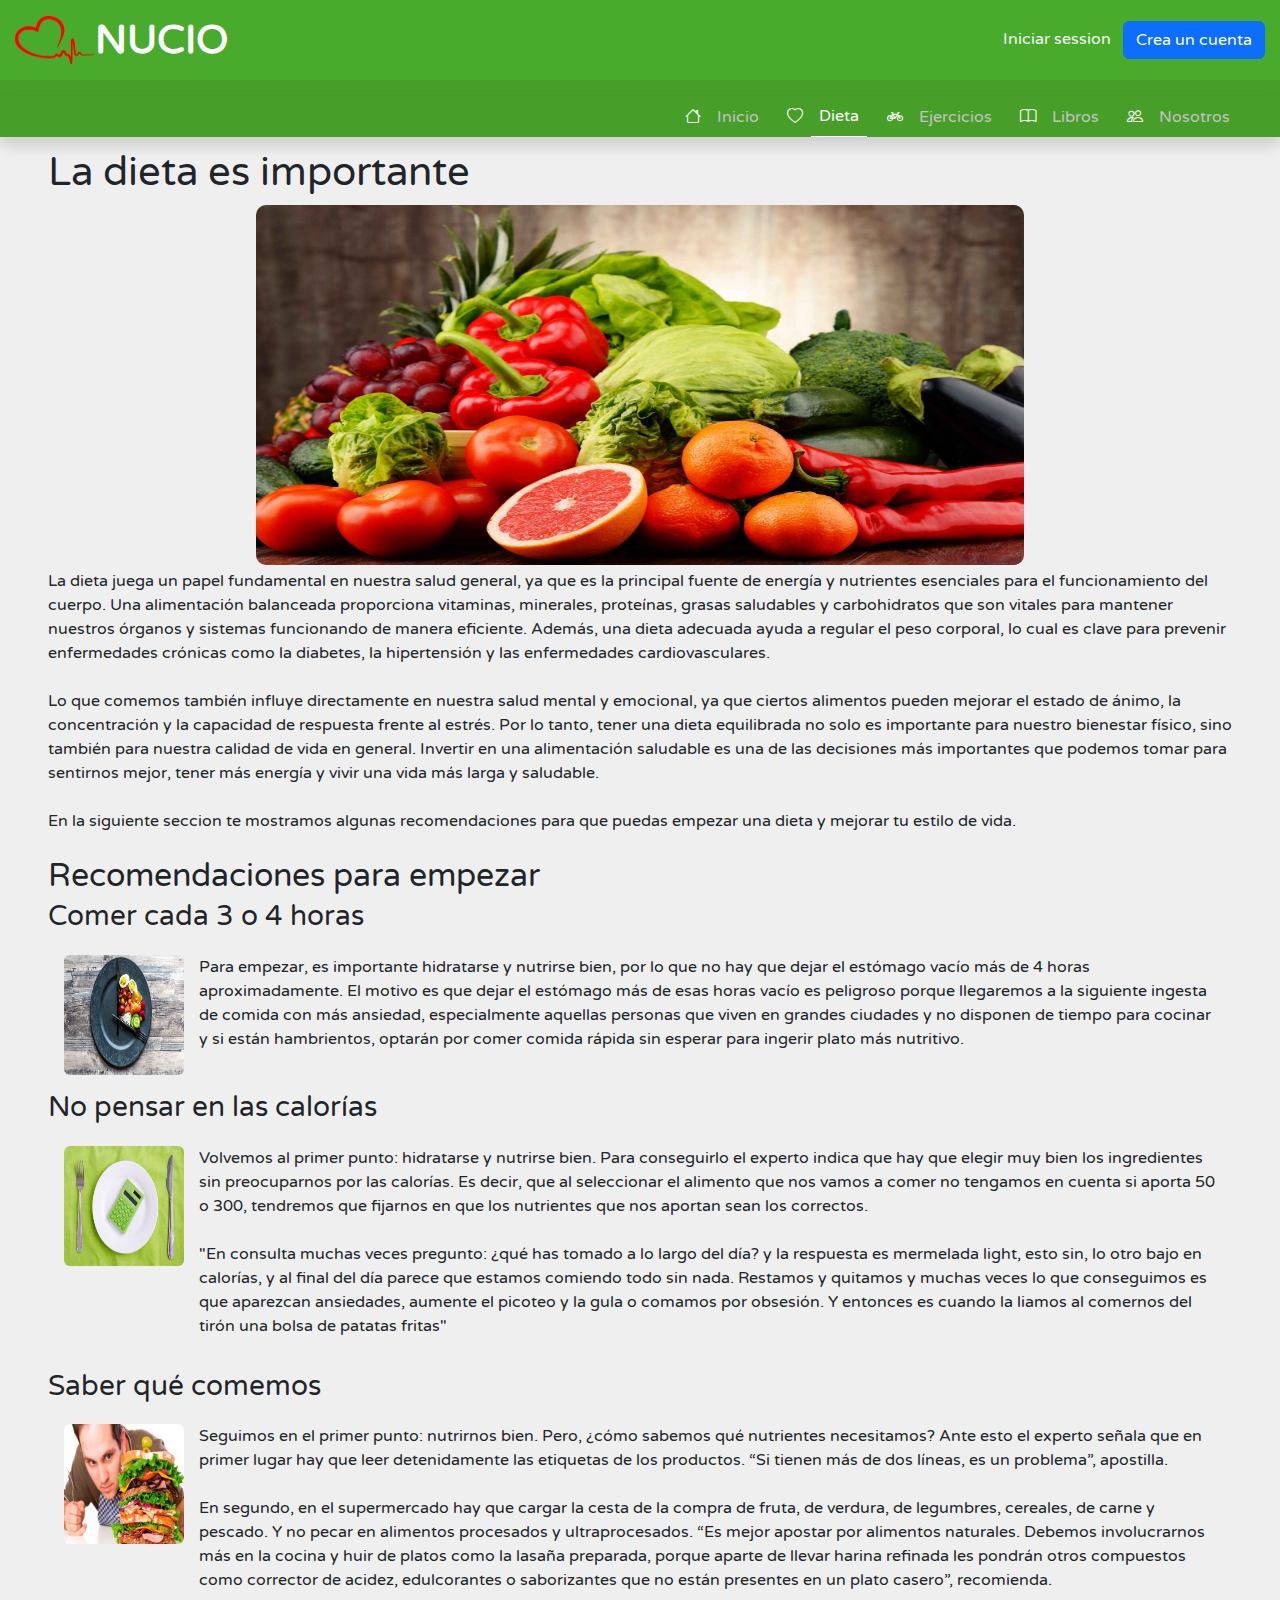
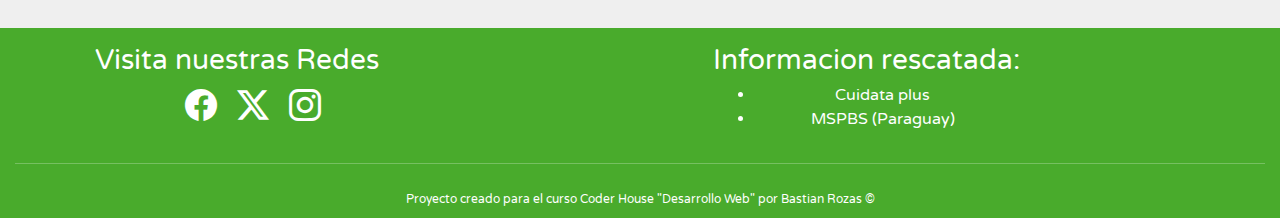
<file: pages/dieta.html>
<!doctype html>
<html lang="en">
<head>
    <meta charset="UTF-8">
    <meta name="viewport"
          content="width=device-width, user-scalable=no, initial-scale=1.0, maximum-scale=1.0, minimum-scale=1.0">
    <meta http-equiv="X-UA-Compatible" content="ie=edge">
    <meta name="Nucio - consejos y recomendaciones de dietas" content="salud, nutricion, consejos, recomendaciones para el bienestar alimenticio" />
    <link rel="icon" type="image/png" href="../assets/img/logoHeart.png">
    <link rel="stylesheet" href="https://cdnjs.cloudflare.com/ajax/libs/animate.css/4.1.1/animate.min.css"/>
    <link href="https://fonts.googleapis.com/css2?family=Oswald:wght@200..700&family=Varela+Round&display=swap" rel="stylesheet">
    <link href="https://cdn.jsdelivr.net/npm/bootstrap@5.3.3/dist/css/bootstrap.min.css" rel="stylesheet" integrity="sha384-QWTKZyjpPEjISv5WaRU9OFeRpok6YctnYmDr5pNlyT2bRjXh0JMhjY6hW+ALEwIH" crossorigin="anonymous">
    <link rel="stylesheet" href="../style.css">
    <title>Nucio - Dieta</title>
</head>
<body>
<!--Header-->
<header class="head">
    <div class="headLogo">
        <div class="logo">
            <!--Crear logo de pagina-->
            <img src="../assets/img/logoHeart.png" alt="Logo_Nucio" style="width: 5em; height: 3em">
            <span class="fs-1 fw-bold">NUCIO</span>
        </div>
        <div class="d-none d-md-block" >
            <a href="./iniciar.html" class="text-decoration-none text-light me-2">Iniciar session</a>
            <a href="./registro.html" class="btn btn-primary">Crea un cuenta</a>
        </div>
    </div>

    <nav class="navbar navbar-expand-md" style="background-color: #479f29">
        <div class="container-fluid">
            <button class="navbar-toggler" type="button" data-bs-toggle="collapse" data-bs-target="#navbarNav"
                    aria-controls="navbarNav" aria-expanded="false" aria-label="Toggle navigation">
                <span class="navbar-toggler-icon"></span>
            </button>
            <div class="collapse navbar-collapse d-md-flex justify-content-md-end position-absolute top-100 start-0 end-0 shadow" id="navbarNav" style="background-color: #479f29">
                <ul class="navbar-nav" type="none">
                    <li class="nav-item d-flex justify-content-start align-items-center">
                        <i class="bi bi-house me-2"></i>
                        <a class="nav-link " aria-current="page" href="../index.html">Inicio</a>
                    </li>
                    <li class="nav-item d-flex justify-content-start align-items-center">
                        <i class="bi bi-heart me-2"></i>
                        <a class="nav-link active" href="./dieta.html">Dieta</a>
                    </li>
                    <li class="nav-item d-flex justify-content-start align-items-center">
                        <i class="bi bi-bicycle me-2"></i>
                        <a class="nav-link" href="./ejercicios.html">Ejercicios</a>
                    </li>
                    <li class="nav-item d-flex justify-content-start align-items-center">
                        <i class="bi bi-book me-2"></i>
                        <a class="nav-link" href="./libros.html">Libros</a>
                    </li>
                    <li class="nav-item d-flex justify-content-start align-items-center">
                        <i class="bi bi-people me-2"></i>
                        <a class="nav-link" href="./nosotros.html">Nosotros</a>
                    </li>
                </ul>
                <hr class="mx-3">
                <div class="d-md-none mt-3 text-start">
                    <ul class="navbar-nav" type="none">
                        <li class="nav-item d-flex justify-content-start align-items-center">
                            <i class="bi bi-door-open me-2"></i>
                            <a href="./iniciar.html" class="text-decoration-none text-white d-block mb-2">Iniciar sesión</a>
                        </li>
                        <li class="nav-item d-flex justify-content-start align-items-center">
                            <i class="bi bi-person-add me-2"></i>
                            <a href="./registro.html" class="text-decoration-none text-white d-block mb-2">Crear una cuenta</a>
                        </li>
                    </ul>
                </div>
            </div>
        </div>
    </nav>
</header>


<!--contenido principal-->
<main class="mt-md-5 animate__animated animate__fadeIn">

    <section class="d-grid justify-content-center align-items-center">
        <h1 class="text-md-start text-center py-1 px-4 px-md-5">La dieta es importante</h1>
            <div style="padding: 0px 0px;display: flex; justify-content: center">
                <img
                        src="../assets/img/dieta2.jpg"
                        alt="dieta_dieta_banner"
                        style="width: 60%; height: 40vh; border-radius: 10px"
                >
            </div>

            <p class="py-1 px-4 px-md-5">
                La dieta juega un papel fundamental en nuestra salud general, ya que es la principal fuente de energía y
                nutrientes esenciales para el funcionamiento del cuerpo. Una alimentación balanceada proporciona
                vitaminas, minerales, proteínas, grasas saludables y carbohidratos que son vitales para mantener
                nuestros órganos y sistemas funcionando de manera eficiente. Además, una dieta adecuada ayuda a regular
                el peso corporal, lo cual es clave para prevenir enfermedades crónicas como la diabetes, la hipertensión
                y las enfermedades cardiovasculares.<br><br>

                Lo que comemos también influye directamente en nuestra salud mental y emocional, ya que ciertos
                alimentos pueden mejorar el estado de ánimo, la concentración y la capacidad de respuesta frente al
                estrés. Por lo tanto, tener una dieta equilibrada no solo es importante para nuestro bienestar físico,
                sino también para nuestra calidad de vida en general. Invertir en una alimentación saludable es una de
                las decisiones más importantes que podemos tomar para sentirnos mejor, tener más energía y vivir una
                vida más larga y saludable.<br><br>

                En la siguiente seccion te mostramos algunas recomendaciones para que puedas empezar una dieta y mejorar
                tu estilo de vida.
            </p>
    </section>

    <section class="py-1 px-4 px-md-5">
        <h2 class="text-md-start text-center">Recomendaciones para empezar</h2>


        <article class="d-grid justify-content-center align-items-center">
            <h3 class="text-md-start text-center">Comer cada 3 o 4 horas</h3>
            <div class="d-flex p-3 flex-wrap flex-md-nowrap justify-content-center">
                <img
                        src="../assets/img/dieta_recomendacion1.jpg"
                        alt="dieta_recomendacion_1"
                        style="width: 120px; height: 120px; border-radius: 5%"
                >
                <p style="padding-left: 15px">
                    Para empezar, es importante hidratarse y nutrirse bien, por lo que no hay que dejar el estómago
                    vacío más de 4 horas aproximadamente. El motivo es que dejar el estómago más de esas horas vacío es
                    peligroso porque llegaremos a la siguiente ingesta de comida con más ansiedad, especialmente
                    aquellas personas que viven en grandes ciudades y no disponen de tiempo para cocinar y si están
                    hambrientos, optarán por comer comida rápida sin esperar para ingerir plato más nutritivo.
                </p>
            </div>
        </article>

        <article class="d-grid justify-content-center align-items-center">
            <h3 class="text-md-start text-center text-md-start">No pensar en las calorías</h3>
            <div class="d-flex p-3 flex-wrap flex-md-nowrap justify-content-center">
                <img
                        src="../assets/img/dieta_recomendacion2.jpg"
                        alt="dieta_recomendacion_2"
                        style="width: 120px; height: 120px; border-radius: 5%"
                >
                <p style="padding-left: 15px">
                    Volvemos al primer punto: hidratarse y nutrirse bien. Para conseguirlo el experto indica que hay que
                    elegir muy bien los ingredientes sin preocuparnos por las calorías. Es decir, que al seleccionar el
                    alimento que nos vamos a comer no tengamos en cuenta si aporta 50 o 300, tendremos que fijarnos en
                    que los nutrientes que nos aportan sean los correctos.<br><br>

                    "En consulta muchas veces pregunto: ¿qué has tomado a lo largo del día? y la respuesta es mermelada
                    light, esto sin, lo otro bajo en calorías, y al final del día parece que estamos comiendo todo sin
                    nada. Restamos y quitamos y muchas veces lo que conseguimos es que aparezcan ansiedades, aumente el
                    picoteo y la gula o comamos por obsesión. Y entonces es cuando la liamos al comernos del tirón una
                    bolsa de patatas fritas"
                </p>
            </div>
        </article>

        <article class="d-grid justify-content-center align-items-center">
            <h3 class="text-md-start text-center text-md-start">Saber qué comemos</h3>
            <div class="d-flex p-3 flex-wrap flex-md-nowrap justify-content-center">
                <img
                        src="../assets/img/dieta_recomendacion3.jpg"
                        alt="dieta_recomendacion_3"
                        style="width: 120px; height: 120px; border-radius: 5%"
                >
                <p style="padding-left: 15px">
                    Seguimos en el primer punto: nutrirnos bien. Pero, ¿cómo sabemos qué nutrientes necesitamos? Ante
                    esto el experto señala que en primer lugar hay que leer detenidamente las etiquetas de los
                    productos. “Si tienen más de dos líneas, es un problema”, apostilla.<br><br>

                    En segundo, en el supermercado hay que cargar la cesta de la compra de fruta, de verdura, de
                    legumbres, cereales, de carne y pescado. Y no pecar en alimentos procesados y ultraprocesados.
                    “Es mejor apostar por alimentos naturales. Debemos involucrarnos más en la cocina y huir de platos
                    como la lasaña preparada, porque aparte de llevar harina refinada les pondrán otros compuestos como
                    corrector de acidez, edulcorantes o saborizantes que no están presentes en un plato casero”,
                    recomienda.
                </p>
            </div>
        </article>


    </section>


</main>


<!--footer-->
<footer class="foot">
    <div class="d-flex flex-md-nowrap flex-md-row flex-column justify-content-center align-items-center mt-3">
        <div class="redes">
            <h3>Visita nuestras Redes</h3>
            <ul class="d-flex justify-content-center" type="none">
                <li>
                    <a href="https://www.facebook.com/?locale=es_LA" target="_blank">
                        <i class="bi bi-facebook fs-2"></i>
                    </a>
                </li>
                <li>
                    <a href=https://x.com/?lang=es" target="_blank">
                        <i class="bi bi-twitter-x fs-2"></i>
                    </a>
                </li>
                <li>
                    <a href="https://www.instagram.com/?hl=es" target="_blank">
                        <i class="bi bi-instagram fs-2"></i>
                    </a>
                </li>
            </ul>
        </div>

        <div class="information">
            <h3>Informacion rescatada:</h3>
            <ul>
                <li><a href="https://cuidateplus.marca.com/alimentacion/dietas/2018/01/02/dieta-saludable-empezar-2018-152233.html" target="_blank">Cuidata plus</a></li>
                <li><a href="https://www.mspbs.gov.py/portal-19759/iquestque-hacer-antes-de-realizar-actividad-fisica.html" target="_blank">MSPBS (Paraguay)</a></li>
            </ul>
        </div>
    </div>

    <hr>

    <span style="display: flex; justify-content: center; padding: 10px; font-size: 12px">
            Proyecto creado para el curso Coder House "Desarrollo Web" por Bastian Rozas ©
        </span>

</footer>

</body>
<script src="https://cdn.jsdelivr.net/npm/bootstrap@5.3.3/dist/js/bootstrap.bundle.min.js" integrity="sha384-YvpcrYf0tY3lHB60NNkmXc5s9fDVZLESaAA55NDzOxhy9GkcIdslK1eN7N6jIeHz" crossorigin="anonymous"></script>
</html>
</file>
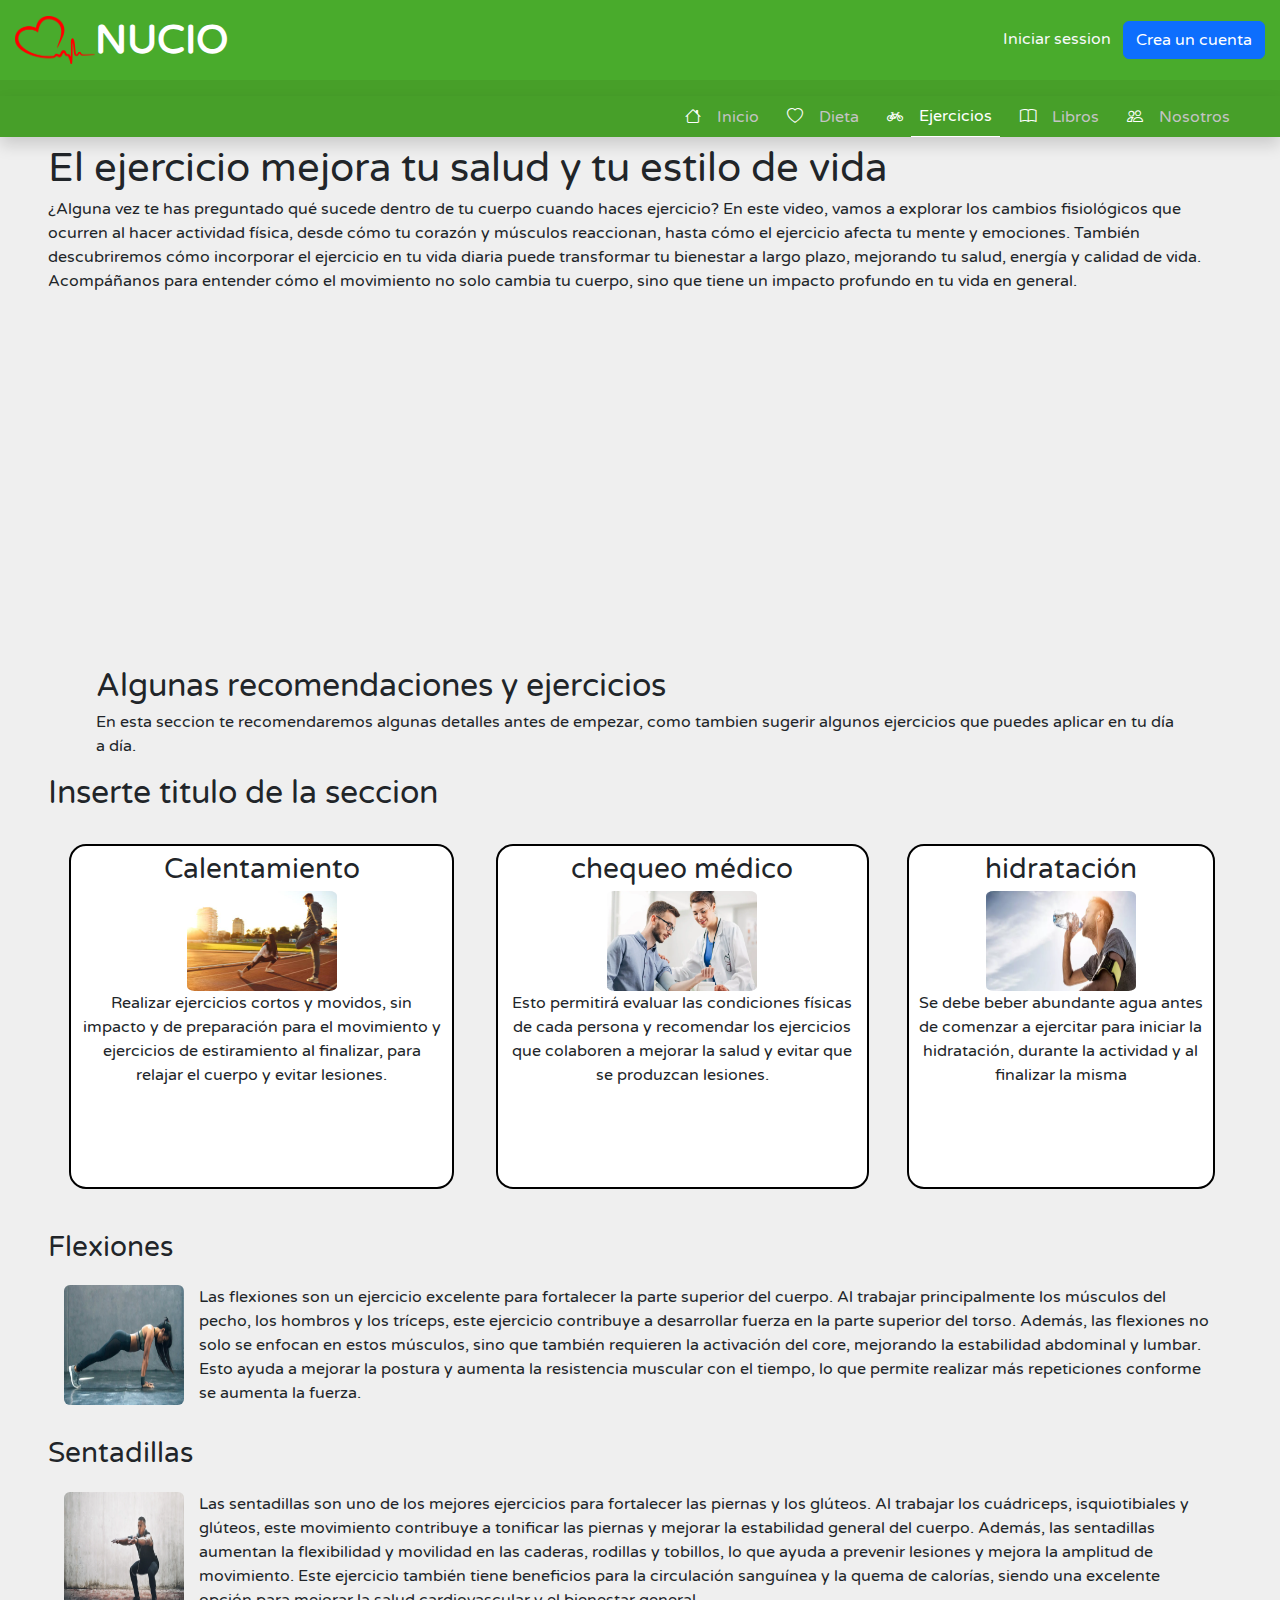
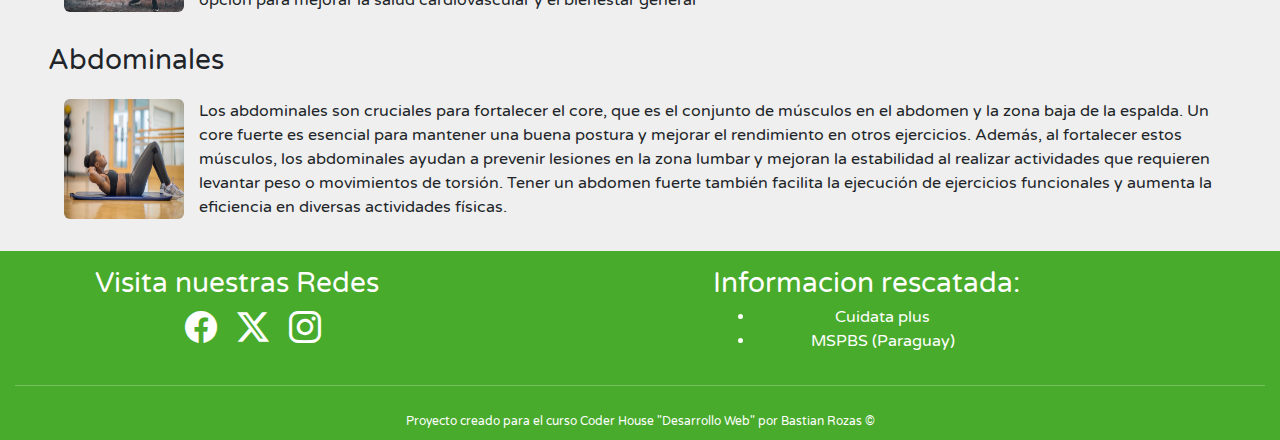
<file: pages/ejercicios.html>
<!doctype html>
<html lang="en">
<head>
    <meta charset="UTF-8">
    <meta name="viewport"
          content="width=device-width, user-scalable=no, initial-scale=1.0, maximum-scale=1.0, minimum-scale=1.0">
    <meta http-equiv="X-UA-Compatible" content="ie=edge">
    <meta name="Nucio - consejos y recomendaciones de ejercicios" content="salud, ejercicios, consejos, recomendaciones para el bienestar fisico" />
    <link rel="icon" type="image/png" href="../assets/img/logoHeart.png">
    <link rel="stylesheet" href="https://cdnjs.cloudflare.com/ajax/libs/animate.css/4.1.1/animate.min.css"/>
    <link href="https://fonts.googleapis.com/css2?family=Oswald:wght@200..700&family=Varela+Round&display=swap" rel="stylesheet">
    <link href="https://cdn.jsdelivr.net/npm/bootstrap@5.3.3/dist/css/bootstrap.min.css" rel="stylesheet" integrity="sha384-QWTKZyjpPEjISv5WaRU9OFeRpok6YctnYmDr5pNlyT2bRjXh0JMhjY6hW+ALEwIH" crossorigin="anonymous">
    <link rel="stylesheet" href="../style.css">
    <title>Nucio - Ejercicios</title>
</head>
<body>
<!--Header-->
<header class="head">
    <div class="headLogo">
        <div class="logo">
            <!--Crear logo de pagina-->
            <img src="../assets/img/logoHeart.png" alt="Logo_Nucio" style="width: 5em; height: 3em">
            <span class="fs-1 fw-bold">NUCIO</span>
        </div>
        <div class="d-none d-md-block" >
            <a href="./iniciar.html" class="text-decoration-none text-light me-2">Iniciar session</a>
            <a href="./registro.html" class="btn btn-primary">Crea un cuenta</a>
        </div>
    </div>

    <nav class="navbar navbar-expand-md" style="background-color: #479f29">
        <div class="container-fluid">
            <button class="navbar-toggler" type="button" data-bs-toggle="collapse" data-bs-target="#navbarNav"
                    aria-controls="navbarNav" aria-expanded="false" aria-label="Toggle navigation">
                <span class="navbar-toggler-icon"></span>
            </button>
            <div class="collapse navbar-collapse d-md-flex justify-content-md-end position-absolute top-100 start-0 end-0 shadow" id="navbarNav" style="background-color: #479f29">
                <ul class="navbar-nav" type="none">
                    <li class="nav-item d-flex justify-content-start align-items-center">
                        <i class="bi bi-house me-2"></i>
                        <a class="nav-link " aria-current="page" href="../index.html">Inicio</a>
                    </li>
                    <li class="nav-item d-flex justify-content-start align-items-center">
                        <i class="bi bi-heart me-2"></i>
                        <a class="nav-link" href="./dieta.html">Dieta</a>
                    </li>
                    <li class="nav-item d-flex justify-content-start align-items-center">
                        <i class="bi bi-bicycle me-2"></i>
                        <a class="nav-link active" href="./ejercicios.html">Ejercicios</a>
                    </li>
                    <li class="nav-item d-flex justify-content-start align-items-center">
                        <i class="bi bi-book me-2"></i>
                        <a class="nav-link" href="./libros.html">Libros</a>
                    </li>
                    <li class="nav-item d-flex justify-content-start align-items-center">
                        <i class="bi bi-people me-2"></i>
                        <a class="nav-link" href="./nosotros.html">Nosotros</a>
                    </li>
                </ul>
                <hr class="mx-3">
                <div class="d-md-none mt-3 text-start">
                    <ul class="navbar-nav" type="none">
                        <li class="nav-item d-flex justify-content-start align-items-center">
                            <i class="bi bi-door-open me-2"></i>
                            <a href="./iniciar.html" class="text-decoration-none text-white d-block mb-2">Iniciar sesión</a>
                        </li>
                        <li class="nav-item d-flex justify-content-start align-items-center">
                            <i class="bi bi-person-add me-2"></i>
                            <a href="./registro.html" class="text-decoration-none text-white d-block mb-2">Crear una cuenta</a>
                        </li>
                    </ul>
                </div>
            </div>
        </div>
    </nav>
</header>


<!--contenido principal-->
<main class="mt-md-5 px-3 px-md-5 animate__animated animate__fadeIn">

    <section class="d-grid justify-content-center align-items-center px-3 px-md-5">
        <h1 class="text-md-start text-center px-3 px-md-5">El ejercicio mejora tu salud y tu estilo de vida</h1>
        <p class="px-3 px-md-5">
            ¿Alguna vez te has preguntado qué sucede dentro de tu cuerpo cuando haces ejercicio? En este video, vamos a
            explorar los cambios fisiológicos que ocurren al hacer actividad física, desde cómo tu corazón y músculos
            reaccionan, hasta cómo el ejercicio afecta tu mente y emociones. También descubriremos cómo incorporar el
            ejercicio en tu vida diaria puede transformar tu bienestar a largo plazo, mejorando tu salud, energía y
            calidad de vida. Acompáñanos para entender cómo el movimiento no solo cambia tu cuerpo, sino que tiene un
            impacto profundo en tu vida en general.
        </p>

        <div style="width: 100vw; display: flex; justify-content: center">
            <div class="p-1 col-md-6 d-flex justify-content-center ">
                <iframe width="100%" height="350" src="https://www.youtube.com/embed/edCdGNlDqAA?si=RoTy7yDdPHlnuroP"
                        title="YouTube video player" frameborder="0" allow="accelerometer; autoplay; clipboard-write;
                        encrypted-media; gyroscope; picture-in-picture; web-share"
                        referrerpolicy="strict-origin-when-cross-origin" allowfullscreen></iframe>
            </div>
        </div>

    </section>

    <section>
        <article class="d-grid justify-content-center align-items-center px-md-5">
            <h2 class="text-md-start text-center">Algunas recomendaciones y ejercicios</h2>

            <p>
                En esta seccion te recomendaremos algunas detalles antes de empezar, como
                tambien sugerir algunos ejercicios que puedes aplicar en tu día a día.
            </p>
        </article>

        <article>
            <h2 class="text-md-start text-center">Inserte titulo de la seccion</h2>

            <div class="d-grid justify-content-center d-md-flex justify-content-md-around ">
                <div class="my-3 d-flex justify-content-center">
                    <div class="card">
                        <div class="cardTitle">
                            <h3 class="text-center">Calentamiento</h3>
                        </div>
                        <div class="cardBody">
                            <div>
                                <img
                                        src="../assets/img/calentamiento1.jpg"
                                        alt="ejercicio_recomendacion_1"
                                        style="width: 150px; height: 100px; border-radius: 5%"
                                >
                            </div>
                            <p>Realizar ejercicios cortos y movidos, sin impacto y de preparación para el movimiento y
                                ejercicios de estiramiento al finalizar, para relajar el cuerpo y evitar lesiones.</p>
                        </div>
                    </div>
                </div>


                <div class="my-3 d-flex justify-content-center">
                    <div class="card">
                        <div class="cardTitle">
                            <h3 class="text-center">chequeo médico</h3>
                        </div>
                        <div class="cardBody">
                            <div>
                                <img
                                        src="../assets/img/recomendacion2.webp"
                                        alt="ejercicio_recomendacion_2"
                                        style="width: 150px; height: 100px; border-radius: 5%"
                                >
                            </div>
                            <p> Esto permitirá evaluar las condiciones físicas de cada persona y recomendar los
                                ejercicios que colaboren a mejorar la salud y evitar que se produzcan lesiones.</p>
                        </div>
                    </div>
                </div>

                <div class="my-3 d-flex justify-content-center">
                    <div class="card">
                        <div class="cardTitle">
                            <h3 class="text-center">hidratación</h3>
                        </div>
                        <div class="cardBody">
                            <div>
                                <img
                                        src="../assets/img/recomendacion3.webp"
                                        alt="ejercicio_recomendacion_3"
                                        style="width: 150px; height: 100px; border-radius: 5%"
                                >
                            </div>
                            <p>Se debe beber abundante agua antes de comenzar a ejercitar para iniciar la hidratación,
                                durante la actividad y al finalizar la misma </p>
                        </div>
                    </div>
                </div>
            </div>

        </article>




        <article class="d-grid justify-content-center align-items-center mt-3">
            <h3 class="text-md-start text-center text-md-start">Flexiones</h3>
            <div class="d-flex p-3 flex-wrap flex-md-nowrap justify-content-center">
                <img
                        src="../assets/img/flexiones.png"
                        alt="ejercicio_ejercicio_1"
                        style="width: 120px; height: 120px; border-radius: 5%"
                >
                <p style="padding-left: 15px">
                    Las flexiones son un ejercicio excelente para fortalecer la parte superior del cuerpo. Al trabajar
                    principalmente los músculos del pecho, los hombros y los tríceps, este ejercicio contribuye a
                    desarrollar fuerza en la parte superior del torso. Además, las flexiones no solo se enfocan en
                    estos músculos, sino que también requieren la activación del core, mejorando la estabilidad
                    abdominal y lumbar. Esto ayuda a mejorar la postura y aumenta la resistencia muscular con el tiempo,
                    lo que permite realizar más repeticiones conforme se aumenta la fuerza.
                </p>
            </div>
        </article>

        <article class="d-grid justify-content-center align-items-center">
            <h3 class="text-md-start text-center text-md-start">Sentadillas</h3>
            <div class="d-flex p-3 flex-wrap flex-md-nowrap justify-content-center">
                <img
                        src="../assets/img/sentadillas.webp"
                        alt="ejercicio_ejercicio_2"
                        style="width: 120px; height: 120px; border-radius: 5%"
                >
                <p style="padding-left: 15px">
                    Las sentadillas son uno de los mejores ejercicios para fortalecer las piernas y los glúteos. Al
                    trabajar los cuádriceps, isquiotibiales y glúteos, este movimiento contribuye a tonificar las
                    piernas y mejorar la estabilidad general del cuerpo. Además, las sentadillas aumentan la
                    flexibilidad y movilidad en las caderas, rodillas y tobillos, lo que ayuda a prevenir lesiones y
                    mejora la amplitud de movimiento. Este ejercicio también tiene beneficios para la circulación
                    sanguínea y la quema de calorías, siendo una excelente opción para mejorar la salud cardiovascular
                    y el bienestar general
                </p>
            </div>
        </article>

        <article class="d-grid justify-content-center align-items-center">
            <h3 class="text-md-start text-center text-md-start">Abdominales</h3>
            <div class="d-flex p-3 flex-wrap flex-md-nowrap justify-content-center">
                <img
                        src="../assets/img/abdominales.jpg"
                        alt="ejercicio_ejercicio_3"
                        style="width: 120px; height: 120px; border-radius: 5%"
                >
                <p style="padding-left: 15px">
                    Los abdominales son cruciales para fortalecer el core, que es el conjunto de músculos en el abdomen
                    y la zona baja de la espalda. Un core fuerte es esencial para mantener una buena postura y mejorar
                    el rendimiento en otros ejercicios. Además, al fortalecer estos músculos, los abdominales ayudan a
                    prevenir lesiones en la zona lumbar y mejoran la estabilidad al realizar actividades que requieren
                    levantar peso o movimientos de torsión. Tener un abdomen fuerte también facilita la ejecución de
                    ejercicios funcionales y aumenta la eficiencia en diversas actividades físicas.
                </p>
            </div>
        </article>
    </section>
</main>


<!--footer-->
<footer class="foot">
    <div class="d-flex flex-md-nowrap flex-md-row flex-column justify-content-center align-items-center mt-3">
        <div class="redes">
            <h3>Visita nuestras Redes</h3>
            <ul class="d-flex justify-content-center" type="none">
                <li>
                    <a href="https://www.facebook.com/?locale=es_LA" target="_blank">
                        <i class="bi bi-facebook fs-2"></i>
                    </a>
                </li>
                <li>
                    <a href=https://x.com/?lang=es" target="_blank">
                        <i class="bi bi-twitter-x fs-2"></i>
                    </a>
                </li>
                <li>
                    <a href="https://www.instagram.com/?hl=es" target="_blank">
                        <i class="bi bi-instagram fs-2"></i>
                    </a>
                </li>
            </ul>
        </div>

        <div class="information">
            <h3>Informacion rescatada:</h3>
            <ul>
                <li><a href="https://cuidateplus.marca.com/alimentacion/dietas/2018/01/02/dieta-saludable-empezar-2018-152233.html" target="_blank">Cuidata plus</a></li>
                <li><a href="https://www.mspbs.gov.py/portal-19759/iquestque-hacer-antes-de-realizar-actividad-fisica.html" target="_blank">MSPBS (Paraguay)</a></li>
            </ul>
        </div>
    </div>

    <hr>

    <span style="display: flex; justify-content: center; padding: 10px; font-size: 12px">
            Proyecto creado para el curso Coder House "Desarrollo Web" por Bastian Rozas ©
        </span>

</footer>

</body>
<script src="https://cdn.jsdelivr.net/npm/bootstrap@5.3.3/dist/js/bootstrap.bundle.min.js" integrity="sha384-YvpcrYf0tY3lHB60NNkmXc5s9fDVZLESaAA55NDzOxhy9GkcIdslK1eN7N6jIeHz" crossorigin="anonymous"></script>
</html>
</file>
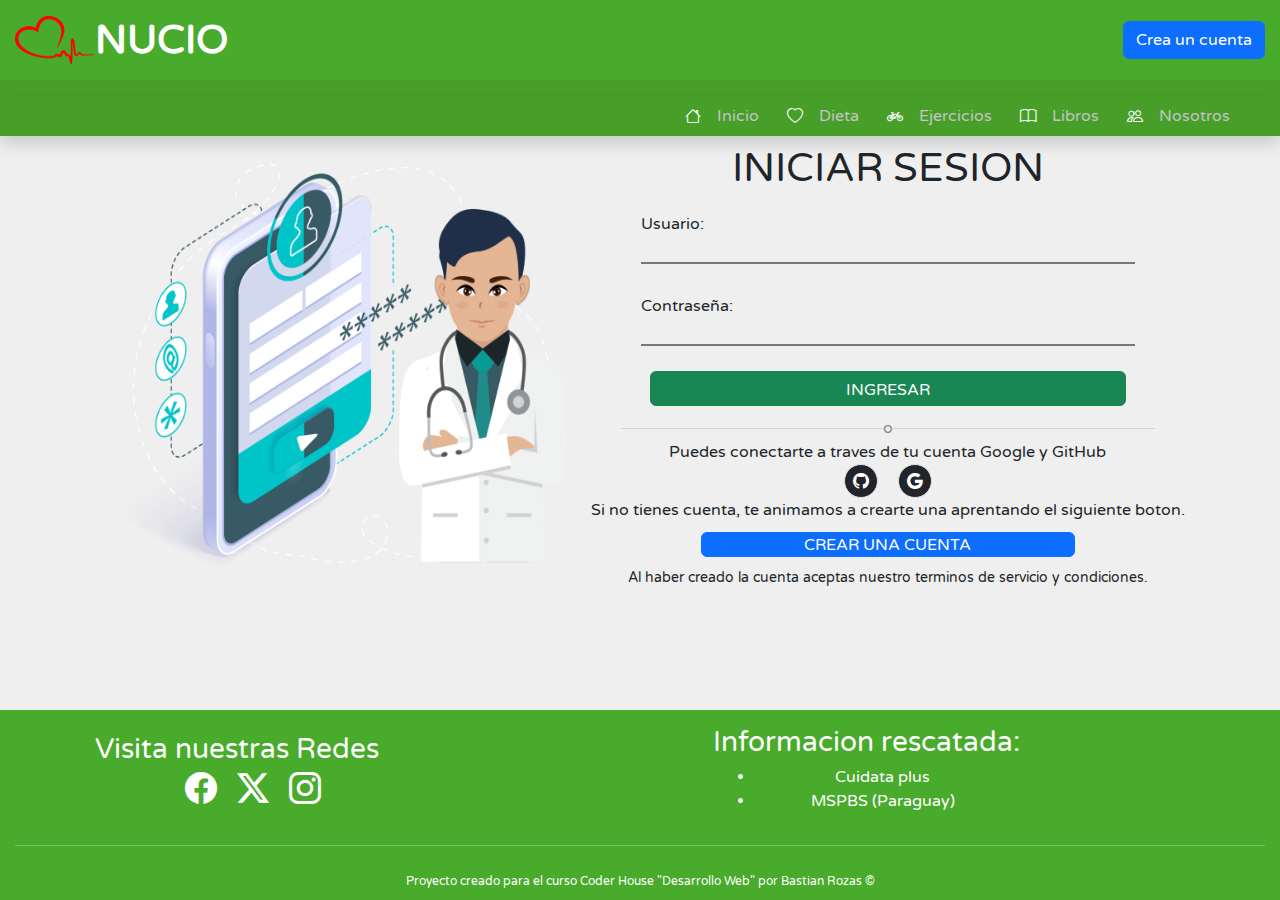
<file: pages/iniciar.html>
<html lang="en">
<head>
    <meta charset="UTF-8">
    <meta name="viewport"
          content="width=device-width, user-scalable=no, initial-scale=1.0, maximum-scale=1.0, minimum-scale=1.0">
    <meta http-equiv="X-UA-Compatible" content="ie=edge">
    <meta name="Nucio - inicio de sesion" content="Inicia sesion en Nucio y mejora tu bienestar personal" />
    <link rel="icon" type="image/png" href="../assets/img/logoHeart.png">
    <link rel="stylesheet" href="https://cdnjs.cloudflare.com/ajax/libs/animate.css/4.1.1/animate.min.css"/>
    <link href="https://fonts.googleapis.com/css2?family=Oswald:wght@200..700&family=Varela+Round&display=swap" rel="stylesheet">
    <link href="https://cdn.jsdelivr.net/npm/bootstrap@5.3.3/dist/css/bootstrap.min.css" rel="stylesheet" integrity="sha384-QWTKZyjpPEjISv5WaRU9OFeRpok6YctnYmDr5pNlyT2bRjXh0JMhjY6hW+ALEwIH" crossorigin="anonymous">
    <link rel="stylesheet" href="../style.css">
    <title>Nucio - Iniciar session</title>
</head>
<body>
<!--Header-->
<header class="head">
    <div class="headLogo">
        <div class="logo">
            <!--Crear logo de pagina-->
            <img src="../assets/img/logoHeart.png" alt="Logo_Nucio" style="width: 5em; height: 3em">
            <span class="fs-1 fw-bold">NUCIO</span>
        </div>
        <div class="d-none d-md-block" >
            <a href="./registro.html" class="btn btn-primary">Crea un cuenta</a>
        </div>
    </div>

    <nav class="navbar navbar-expand-md" style="background-color: #479f29">
        <div class="container-fluid">
            <button class="navbar-toggler" type="button" data-bs-toggle="collapse" data-bs-target="#navbarNav"
                    aria-controls="navbarNav" aria-expanded="false" aria-label="Toggle navigation">
                <span class="navbar-toggler-icon"></span>
            </button>
            <div class="collapse navbar-collapse d-md-flex justify-content-md-end position-absolute top-100 start-0 end-0 shadow" id="navbarNav" style="background-color: #479f29">
                <ul class="navbar-nav" type="none">
                    <li class="nav-item d-flex justify-content-start align-items-center">
                        <i class="bi bi-house me-2"></i>
                        <a class="nav-link" aria-current="page" href="../index.html">Inicio</a>
                    </li>
                    <li class="nav-item d-flex justify-content-start align-items-center">
                        <i class="bi bi-heart me-2"></i>
                        <a class="nav-link" href="./dieta.html">Dieta</a>
                    </li>
                    <li class="nav-item d-flex justify-content-start align-items-center">
                        <i class="bi bi-bicycle me-2"></i>
                        <a class="nav-link" href="./ejercicios.html">Ejercicios</a>
                    </li>
                    <li class="nav-item d-flex justify-content-start align-items-center">
                        <i class="bi bi-book me-2"></i>
                        <a class="nav-link" href="./libros.html">Libros</a>
                    </li>
                    <li class="nav-item d-flex justify-content-start align-items-center">
                        <i class="bi bi-people me-2"></i>
                        <a class="nav-link" href="./nosotros.html">Nosotros</a>
                    </li>
                </ul>
                <hr class="mx-3">
                <div class="d-md-none mt-3 text-start">
                    <ul class="navbar-nav" type="none">
                        <li class="nav-item d-flex justify-content-start align-items-center">
                            <i class="bi bi-door-open me-2"></i>
                            <a href="./iniciar.html" class="text-decoration-none text-white d-block mb-2">Iniciar sesión</a>
                        </li>
                        <li class="nav-item d-flex justify-content-start align-items-center">
                            <i class="bi bi-person-add me-2"></i>
                            <a href="./registro.html" class="text-decoration-none text-white d-block mb-2">Crear una cuenta</a>
                        </li>
                    </ul>
                </div>
            </div>
        </div>
    </nav>
</header>

<!--contenido principal-->
<main style="flex: 1" class="my-2 my-md-5 mx-md-5 animate__animated animate__fadeIn">
    <section class=" d-grid d-md-flex justify-content-center align-items-center  flex-md-nowrap">
        <article class="w-auto d-flex justify-content-center">
            <img
                    src="../assets/img/loginNucio.png"
                    alt="Inicio_sesion"
                    style="width: 90%; height: 45vh"
            >
        </article>

        <article class="min-w-100 d-grid justify-content-center w-md-25 mt-3 mt-md-0">
            <h1 style="text-align: center">INICIAR SESION</h1>

            <form action="/submit" method="post">
                <div class="order">
                    <label for="nombre">Usuario:</label>
                    <input type="text" name="nombre" id="nombre">
                </div>

                <div class="order">
                    <label for="password">Contraseña:</label>
                    <input type="password" name="password" id="password">
                </div>

                <div style="display: flex; justify-content: center; align-items: center">
                    <input  type="submit" value="INGRESAR" class="btn btn-success btn-ingreso">
                </div>

            </form>
            <div class="separador">
                <hr style="width: 80%; margin: 0 auto;">
                o
                <hr style="width: 80%; margin: 0 auto;">
            </div>

            <article class="optionLogin">
                <span>Puedes conectarte a traves de tu cuenta Google y GitHub</span>

                <div class="d-flex justify-content-center align-item-center">
                    <ul class="p-0 m-0 d-flex justify-content-center text-align-center" type="none">
                        <li >
                            <a href="https://www.facebook.com/?locale=es_LA" target="_blank" class="d-flex justify-content-center">
                                <i class="bi bi-github bg-dark p-2 border rounded-circle"></i>
                            </a>
                        </li>
                        <li>
                            <a href=https://x.com/?lang=es" target="_blank" class="d-flex justify-content-center">
                                <i class="bi bi-google bg-dark p-2 border rounded-circle"></i>
                            </a>
                        </li>
                    </ul>
                </div>

                <span>Si no tienes cuenta, te animamos a crearte una aprentando el siguiente boton.</span>

                <div style="display: flex; justify-content: center; align-items: center">
                    <a href="./registro.html" class="btn btn-primary btn-crear">CREAR UNA CUENTA</a>
                </div>

                <small>Al haber creado la cuenta aceptas nuestro terminos de servicio y condiciones.</small>
            </article>

        </article>
    </section>
</main>

<!--footer-->
<footer class="foot">
    <div class="d-flex flex-md-nowrap flex-md-row flex-column justify-content-center align-items-center mt-3">
        <div class="redes">
            <h3>Visita nuestras Redes</h3>
            <ul class="d-flex justify-content-center" type="none">
                <li>
                    <a href="https://www.facebook.com/?locale=es_LA" target="_blank">
                        <i class="bi bi-facebook fs-2"></i>
                    </a>
                </li>
                <li>
                    <a href=https://x.com/?lang=es" target="_blank">
                        <i class="bi bi-twitter-x fs-2"></i>
                    </a>
                </li>
                <li>
                    <a href="https://www.instagram.com/?hl=es" target="_blank">
                        <i class="bi bi-instagram fs-2"></i>
                    </a>
                </li>
            </ul>
        </div>

        <div class="information">
            <h3>Informacion rescatada:</h3>
            <ul>
                <li><a href="https://cuidateplus.marca.com/alimentacion/dietas/2018/01/02/dieta-saludable-empezar-2018-152233.html" target="_blank">Cuidata plus</a></li>
                <li><a href="https://www.mspbs.gov.py/portal-19759/iquestque-hacer-antes-de-realizar-actividad-fisica.html" target="_blank">MSPBS (Paraguay)</a></li>
            </ul>
        </div>
    </div>

    <hr>

    <span style="display: flex; justify-content: center; padding: 10px; font-size: 12px">
            Proyecto creado para el curso Coder House "Desarrollo Web" por Bastian Rozas ©
        </span>

</footer>

</body>
<script src="https://cdn.jsdelivr.net/npm/bootstrap@5.3.3/dist/js/bootstrap.bundle.min.js" integrity="sha384-YvpcrYf0tY3lHB60NNkmXc5s9fDVZLESaAA55NDzOxhy9GkcIdslK1eN7N6jIeHz" crossorigin="anonymous"></script>
</html>
</file>
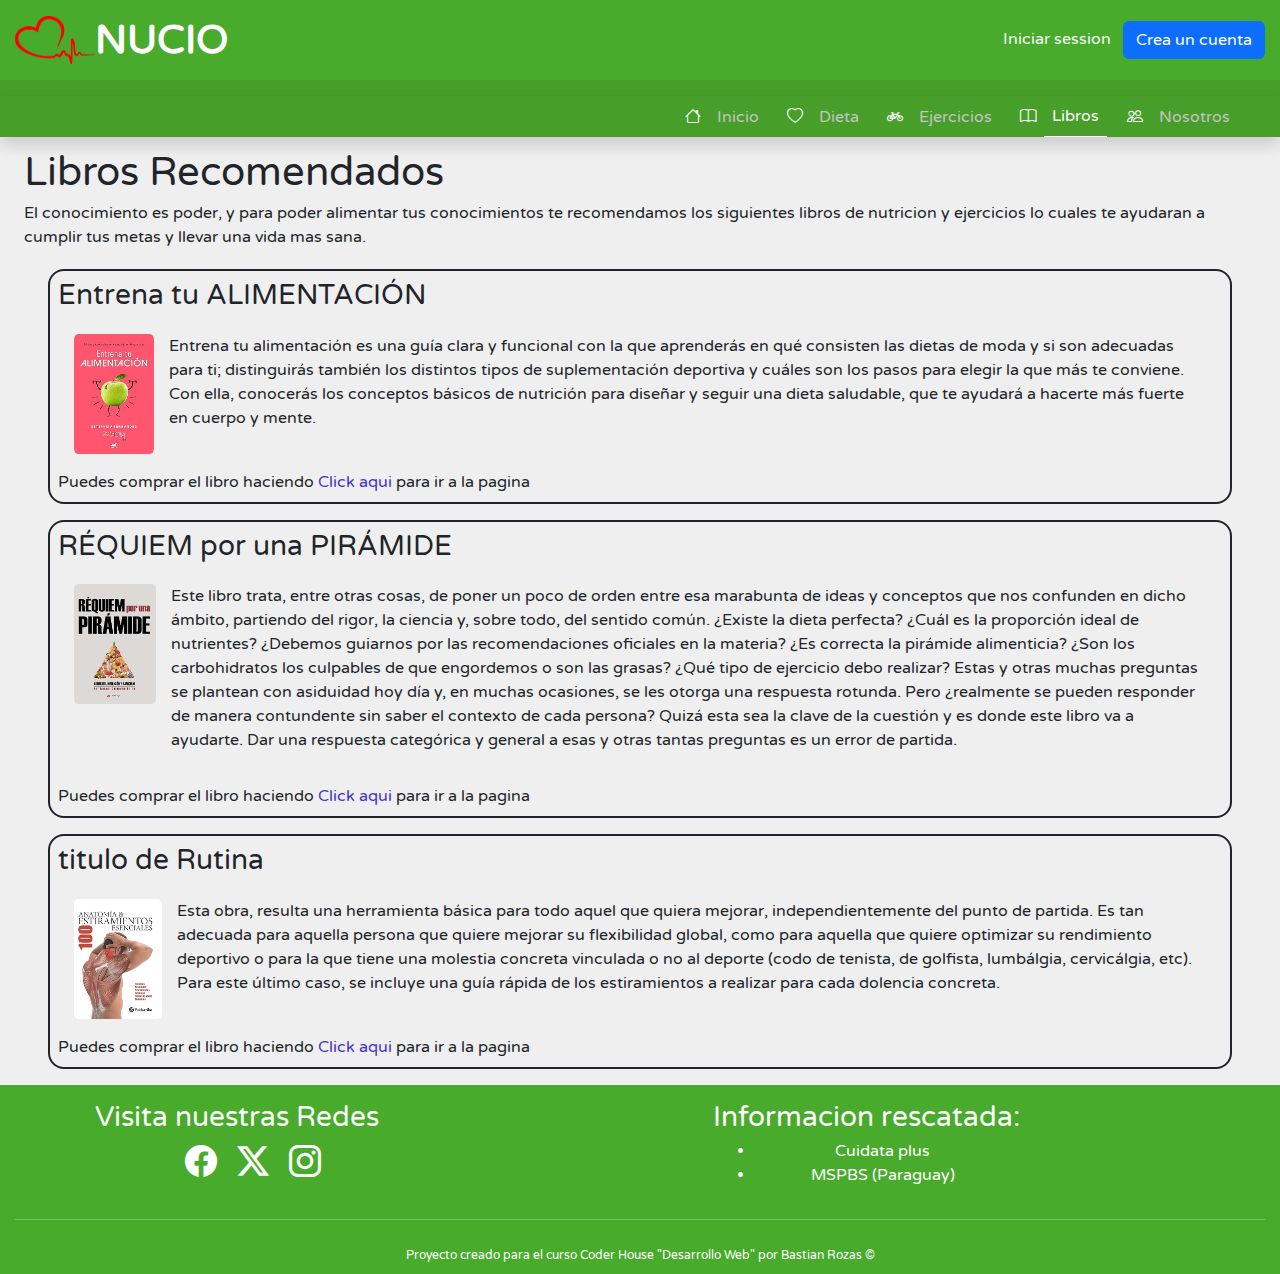
<file: pages/libros.html>
<!doctype html>
<html lang="en">
<head>
    <meta charset="UTF-8">
    <meta name="viewport"
          content="width=device-width, user-scalable=no, initial-scale=1.0, maximum-scale=1.0, minimum-scale=1.0">
    <meta http-equiv="X-UA-Compatible" content="ie=edge">
    <meta name="Nucio - recomendaciones y compras de libros para dietas y ejercicios" content="libros recomendados para el bienestar personal" />
    <link rel="icon" type="image/png" href="../assets/img/logoHeart.png">
    <link rel="stylesheet" href="https://cdnjs.cloudflare.com/ajax/libs/animate.css/4.1.1/animate.min.css"/>
    <link href="https://fonts.googleapis.com/css2?family=Oswald:wght@200..700&family=Varela+Round&display=swap" rel="stylesheet">
    <link href="https://cdn.jsdelivr.net/npm/bootstrap@5.3.3/dist/css/bootstrap.min.css" rel="stylesheet" integrity="sha384-QWTKZyjpPEjISv5WaRU9OFeRpok6YctnYmDr5pNlyT2bRjXh0JMhjY6hW+ALEwIH" crossorigin="anonymous">
    <link rel="stylesheet" href="../style.css">
    <title>Nucio - Libros</title>
</head>
<body>
<!--Header-->
<header class="head">
    <div class="headLogo">
        <div class="logo">
            <!--Crear logo de pagina-->
            <img src="../assets/img/logoHeart.png" alt="Logo_Nucio" style="width: 5em; height: 3em">
            <span class="fs-1 fw-bold">NUCIO</span>
        </div>
        <div class="d-none d-md-block" >
            <a href="./iniciar.html" class="text-decoration-none text-light me-2">Iniciar session</a>
            <a href="./registro.html" class="btn btn-primary">Crea un cuenta</a>
        </div>
    </div>

    <nav class="navbar navbar-expand-md" style="background-color: #479f29">
        <div class="container-fluid">
            <button class="navbar-toggler" type="button" data-bs-toggle="collapse" data-bs-target="#navbarNav"
                    aria-controls="navbarNav" aria-expanded="false" aria-label="Toggle navigation">
                <span class="navbar-toggler-icon"></span>
            </button>
            <div class="collapse navbar-collapse d-md-flex justify-content-md-end position-absolute top-100 start-0 end-0 shadow" id="navbarNav" style="background-color: #479f29">
                <ul class="navbar-nav" type="none">
                    <li class="nav-item d-flex justify-content-start align-items-center">
                        <i class="bi bi-house me-2"></i>
                        <a class="nav-link " aria-current="page" href="../index.html">Inicio</a>
                    </li>
                    <li class="nav-item d-flex justify-content-start align-items-center">
                        <i class="bi bi-heart me-2"></i>
                        <a class="nav-link" href="./dieta.html">Dieta</a>
                    </li>
                    <li class="nav-item d-flex justify-content-start align-items-center">
                        <i class="bi bi-bicycle me-2"></i>
                        <a class="nav-link" href="./ejercicios.html">Ejercicios</a>
                    </li>
                    <li class="nav-item d-flex justify-content-start align-items-center">
                        <i class="bi bi-book me-2"></i>
                        <a class="nav-link active" href="./libros.html">Libros</a>
                    </li>
                    <li class="nav-item d-flex justify-content-start align-items-center">
                        <i class="bi bi-people me-2"></i>
                        <a class="nav-link" href="./nosotros.html">Nosotros</a>
                    </li>
                </ul>
                <hr class="mx-3">
                <div class="d-md-none mt-3 text-start">
                    <ul class="navbar-nav" type="none">
                        <li class="nav-item d-flex justify-content-start align-items-center">
                            <i class="bi bi-door-open me-2"></i>
                            <a href="./iniciar.html" class="text-decoration-none text-white d-block mb-2">Iniciar sesión</a>
                        </li>
                        <li class="nav-item d-flex justify-content-start align-items-center">
                            <i class="bi bi-person-add me-2"></i>
                            <a href="./registro.html" class="text-decoration-none text-white d-block mb-2">Crear una cuenta</a>
                        </li>
                    </ul>
                </div>
            </div>
        </div>
    </nav>
</header>


<!--contenido principal-->
<main class="mt-md-5 animate__animated animate__fadeIn">

    <section class="text-md-start text-center text-md-start py-1 px-4 px-md-4">
        <h1 class="text-md-start text-center">Libros Recomendados</h1>

        <p>
            El conocimiento es poder, y para poder alimentar tus conocimientos te recomendamos los siguientes libros
            de nutricion y ejercicios lo cuales te ayudaran a cumplir tus metas y llevar una vida mas sana.
        </p>
    </section>

    <section>
        <article class="mx-5 p-2 border border border-dark border-2 rounded-4 mb-3">
            <h3 class="text-md-start text-center">Entrena tu ALIMENTACIÓN</h3>
            <div class="d-flex p-3 flex-wrap flex-md-nowrap justify-content-center">
                <img
                        src="../assets/img/libro1.jpg"
                        alt="libro_recomendacion_1"
                        style="width: 120px; height: 120px; border-radius: 5%"
                >
                <p style="padding-left: 15px">
                    Entrena tu alimentación es una guía clara y funcional con la que aprenderás en qué consisten las
                    dietas de moda y si son adecuadas para ti; distinguirás también los distintos tipos de
                    suplementación deportiva y cuáles son los pasos para elegir la que más te conviene. Con ella,
                    conocerás los conceptos básicos de nutrición para diseñar y seguir una dieta saludable, que te
                    ayudará a hacerte más fuerte en cuerpo y mente.
                </p>


            </div>
            <span>Puedes comprar el libro haciendo <a href="https://www.amazon.com/-/es/Entrena-alimentación-nutrición-deportiva-nutrition/dp/8417664726" target="_blank" class="libroLink">Click aqui</a> para ir a la pagina</span>
        </article>

        <article class="mx-5 p-2 border border border-dark border-2 rounded-4 mb-3">
            <h3 class="text-md-start text-center">RÉQUIEM por una PIRÁMIDE</h3>
            <div class="d-flex p-3 flex-wrap flex-md-nowrap justify-content-center">
                <img
                        src="../assets/img/libro2.jpg"
                        alt="libro_recomendacion_2"
                        style="width: 120px; height: 120px; border-radius: 5%"
                >
                <p style="padding-left: 15px">
                    Este libro trata, entre otras cosas, de poner un poco de orden entre esa marabunta de ideas y
                    conceptos que nos confunden en dicho ámbito, partiendo del rigor, la ciencia y, sobre todo, del
                    sentido común. ¿Existe la dieta perfecta? ¿Cuál es la proporción ideal de nutrientes? ¿Debemos
                    guiarnos por las recomendaciones oficiales en la materia? ¿Es correcta la pirámide alimenticia?
                    ¿Son los carbohidratos los culpables de que engordemos o son las grasas? ¿Qué tipo de ejercicio debo
                    realizar? Estas y otras muchas preguntas se plantean con asiduidad hoy día y, en muchas ocasiones,
                    se les otorga una respuesta rotunda. Pero ¿realmente se pueden responder de manera contundente sin
                    saber el contexto de cada persona? Quizá esta sea la clave de la cuestión y es donde este libro va a
                    ayudarte. Dar una respuesta categórica y general a esas y otras tantas preguntas es un error de
                    partida.
                </p>


            </div>
            <span>Puedes comprar el libro haciendo <a href="https://www.amazon.com/-/es/Réquiem-por-una-pirámide-Spanish/dp/8413743486" target="_blank" class="libroLink">Click aqui</a> para ir a la pagina</span>
        </article>

        <article class="mx-5 p-2 border border border-dark border-2 rounded-4 mb-3">
            <h3 class="text-md-start text-center">titulo de Rutina</h3>
            <div class="d-flex p-3 flex-wrap flex-md-nowrap justify-content-center">
                <img
                        src="../assets/img/libro3.jpg"
                        alt="libro_recomendacion_3"
                        style="width: 120px; height: 120px; border-radius: 5%"
                >
                <p style="padding-left: 15px">
                    Esta obra, resulta una herramienta básica para todo aquel que quiera mejorar, independientemente del
                    punto de partida. Es tan adecuada para aquella persona que quiere mejorar su flexibilidad global,
                    como para aquella que quiere optimizar su rendimiento deportivo o para la que tiene una molestia
                    concreta vinculada o no al deporte (codo de tenista, de golfista, lumbálgia, cervicálgia, etc). Para
                    este último caso, se incluye una guía rápida de los estiramientos a realizar para cada dolencia
                    concreta.
                </p>


            </div>
            <span>Puedes comprar el libro haciendo <a href="https://www.amazon.com/-/es/Guillermo-Seijas-Albir-ebook/dp/B013XCTESA" target="_blank" class="libroLink">Click aqui</a> para ir a la pagina</span>
        </article>
    </main>


<!--footer-->
<footer class="foot">
    <div class="d-flex flex-md-nowrap flex-md-row flex-column justify-content-center align-items-center mt-3">
        <div class="redes">
            <h3>Visita nuestras Redes</h3>
            <ul class="d-flex justify-content-center" type="none">
                <li>
                    <a href="https://www.facebook.com/?locale=es_LA" target="_blank">
                        <i class="bi bi-facebook fs-2"></i>
                    </a>
                </li>
                <li>
                    <a href=https://x.com/?lang=es" target="_blank">
                        <i class="bi bi-twitter-x fs-2"></i>
                    </a>
                </li>
                <li>
                    <a href="https://www.instagram.com/?hl=es" target="_blank">
                        <i class="bi bi-instagram fs-2"></i>
                    </a>
                </li>
            </ul>
        </div>

        <div class="information">
            <h3>Informacion rescatada:</h3>
            <ul>
                <li><a href="https://cuidateplus.marca.com/alimentacion/dietas/2018/01/02/dieta-saludable-empezar-2018-152233.html" target="_blank">Cuidata plus</a></li>
                <li><a href="https://www.mspbs.gov.py/portal-19759/iquestque-hacer-antes-de-realizar-actividad-fisica.html" target="_blank">MSPBS (Paraguay)</a></li>
            </ul>
        </div>
    </div>

    <hr>

    <span style="display: flex; justify-content: center; padding: 10px; font-size: 12px">
            Proyecto creado para el curso Coder House "Desarrollo Web" por Bastian Rozas ©
        </span>

</footer>

</body>
<script src="https://cdn.jsdelivr.net/npm/bootstrap@5.3.3/dist/js/bootstrap.bundle.min.js" integrity="sha384-YvpcrYf0tY3lHB60NNkmXc5s9fDVZLESaAA55NDzOxhy9GkcIdslK1eN7N6jIeHz" crossorigin="anonymous"></script>
</html>
</file>
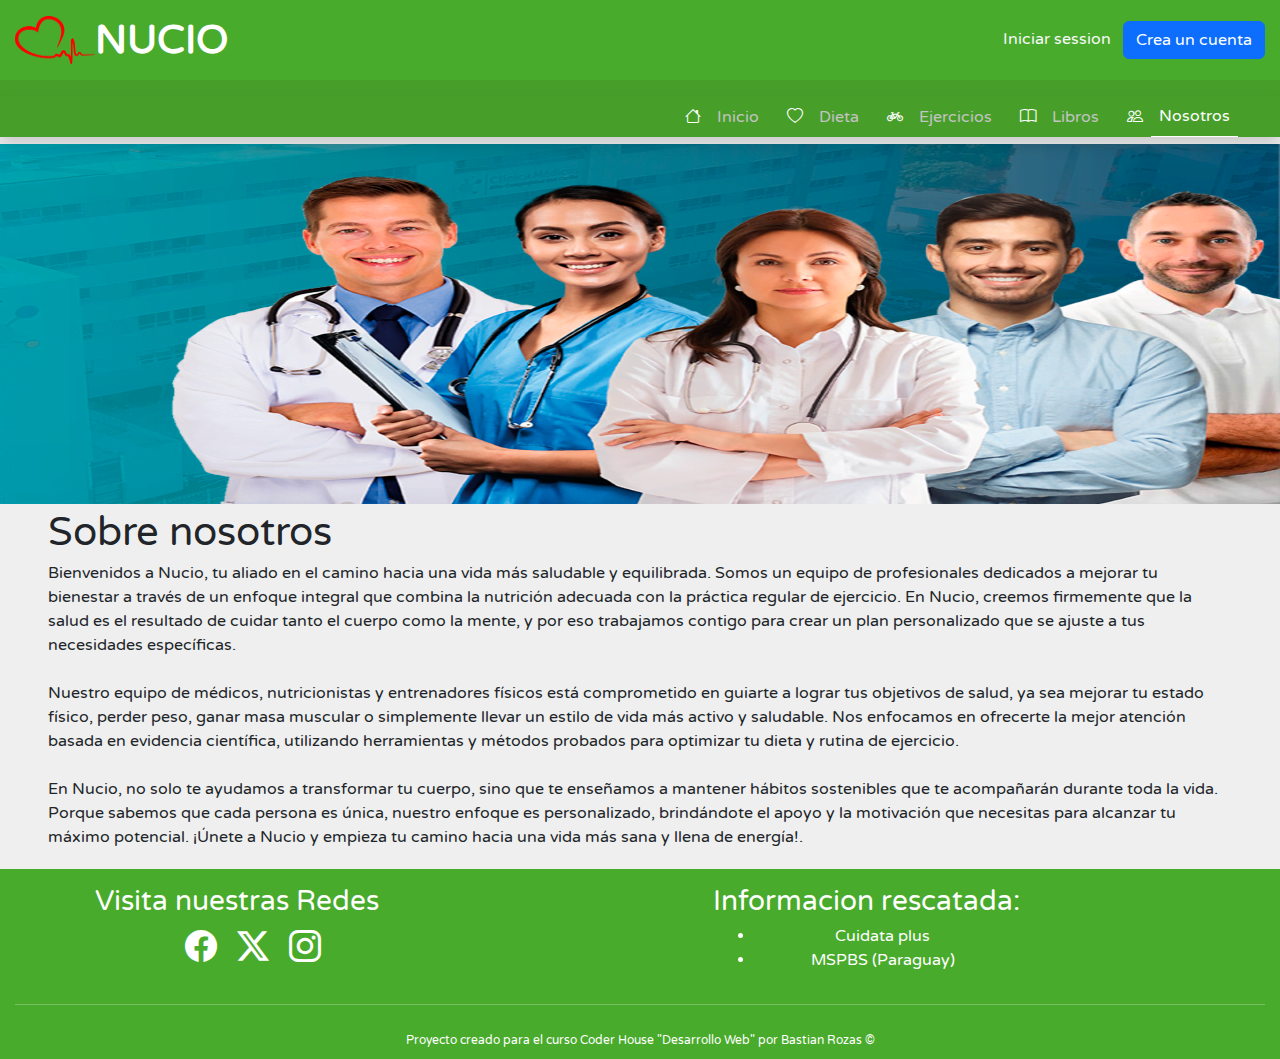
<file: pages/nosotros.html>
<!doctype html>
<html lang="en">
<head>
    <meta charset="UTF-8">
    <meta name="viewport"
          content="width=device-width, user-scalable=no, initial-scale=1.0, maximum-scale=1.0, minimum-scale=1.0">
    <meta http-equiv="X-UA-Compatible" content="ie=edge">
    <meta name="Nucio - sobre la institucion" content="salud, ejercicio, nutricion, libros, consejos, recomendaciones, Conoce al equipo" />
    <link rel="icon" type="image/png" href="../assets/img/logoHeart.png">
    <link rel="stylesheet" href="https://cdnjs.cloudflare.com/ajax/libs/animate.css/4.1.1/animate.min.css"/>
    <link href="https://fonts.googleapis.com/css2?family=Oswald:wght@200..700&family=Varela+Round&display=swap" rel="stylesheet">
    <link href="https://cdn.jsdelivr.net/npm/bootstrap@5.3.3/dist/css/bootstrap.min.css" rel="stylesheet" integrity="sha384-QWTKZyjpPEjISv5WaRU9OFeRpok6YctnYmDr5pNlyT2bRjXh0JMhjY6hW+ALEwIH" crossorigin="anonymous">
    <link rel="stylesheet" href="../style.css">
    <title>Nucio - Nosotros</title>
</head>
<body>
<!--Header-->
<header class="head">
    <div class="headLogo">
        <div class="logo">
            <!--Crear logo de pagina-->
            <img src="../assets/img/logoHeart.png" alt="Logo_Nucio" style="width: 5em; height: 3em">
            <span class="fs-1 fw-bold">NUCIO</span>
        </div>
        <div class="d-none d-md-block" >
            <a href="./iniciar.html" class="text-decoration-none text-light me-2">Iniciar session</a>
            <a href="./registro.html" class="btn btn-primary">Crea un cuenta</a>
        </div>
    </div>

    <nav class="navbar navbar-expand-md" style="background-color: #479f29">
        <div class="container-fluid">
            <button class="navbar-toggler" type="button" data-bs-toggle="collapse" data-bs-target="#navbarNav"
                    aria-controls="navbarNav" aria-expanded="false" aria-label="Toggle navigation">
                <span class="navbar-toggler-icon"></span>
            </button>
            <div class="collapse navbar-collapse d-md-flex justify-content-md-end position-absolute top-100 start-0 end-0 shadow" id="navbarNav" style="background-color: #479f29">
                <ul class="navbar-nav" type="none">
                    <li class="nav-item d-flex justify-content-start align-items-center">
                        <i class="bi bi-house me-2"></i>
                        <a class="nav-link " aria-current="page" href="../index.html">Inicio</a>
                    </li>
                    <li class="nav-item d-flex justify-content-start align-items-center">
                        <i class="bi bi-heart me-2"></i>
                        <a class="nav-link" href="./dieta.html">Dieta</a>
                    </li>
                    <li class="nav-item d-flex justify-content-start align-items-center">
                        <i class="bi bi-bicycle me-2"></i>
                        <a class="nav-link" href="./ejercicios.html">Ejercicios</a>
                    </li>
                    <li class="nav-item d-flex justify-content-start align-items-center">
                        <i class="bi bi-book me-2"></i>
                        <a class="nav-link" href="./libros.html">Libros</a>
                    </li>
                    <li class="nav-item d-flex justify-content-start align-items-center">
                        <i class="bi bi-people me-2"></i>
                        <a class="nav-link active" href="./nosotros.html">Nosotros</a>
                    </li>
                </ul>
                <hr class="mx-3">
                <div class="d-md-none mt-3 text-start">
                    <ul class="navbar-nav" type="none">
                        <li class="nav-item d-flex justify-content-start align-items-center">
                            <i class="bi bi-door-open me-2"></i>
                            <a href="./iniciar.html" class="text-decoration-none text-white d-block mb-2">Iniciar sesión</a>
                        </li>
                        <li class="nav-item d-flex justify-content-start align-items-center">
                            <i class="bi bi-person-add me-2"></i>
                            <a href="./registro.html" class="text-decoration-none text-white d-block mb-2">Crear una cuenta</a>
                        </li>
                    </ul>
                </div>
            </div>
        </div>
    </nav>
</header>


<!--contenido principal-->
<main style="flex: 1" class="mt-md-5 animate__animated animate__fadeIn">
        <section>
            <img
                    src="../assets/img/banner_nosotros.png"
                    alt="Banner_Nucio2"
                    style="width: 100%; height: 40vh"
            >
        </section>

        <section class="text-md-start text-center py-1 px-4 px-md-5">
            <h1>Sobre nosotros</h1>
            <p>
                Bienvenidos a Nucio, tu aliado en el camino hacia una vida más saludable y equilibrada. Somos un equipo
                de profesionales dedicados a mejorar tu bienestar a través de un enfoque integral que combina la
                nutrición adecuada con la práctica regular de ejercicio. En Nucio, creemos firmemente que la salud es el
                resultado de cuidar tanto el cuerpo como la mente, y por eso trabajamos contigo para crear un plan
                personalizado que se ajuste a tus necesidades específicas.<br><br>

                Nuestro equipo de médicos, nutricionistas y entrenadores físicos está comprometido en guiarte a lograr
                tus objetivos de salud, ya sea mejorar tu estado físico, perder peso, ganar masa muscular o simplemente
                llevar un estilo de vida más activo y saludable. Nos enfocamos en ofrecerte la mejor atención basada en
                evidencia científica, utilizando herramientas y métodos probados para optimizar tu dieta y rutina de
                ejercicio.<br><br>

                En Nucio, no solo te ayudamos a transformar tu cuerpo, sino que te enseñamos a mantener hábitos
                sostenibles que te acompañarán durante toda la vida. Porque sabemos que cada persona es única, nuestro
                enfoque es personalizado, brindándote el apoyo y la motivación que necesitas para alcanzar tu máximo
                potencial. ¡Únete a Nucio y empieza tu camino hacia una vida más sana y llena de energía!.
            </p>

        </section>
</main>


<!--footer-->
<footer class="foot">
    <div class="d-flex flex-md-nowrap flex-md-row flex-column justify-content-center align-items-center mt-3">
        <div class="redes">
            <h3>Visita nuestras Redes</h3>
            <ul class="d-flex justify-content-center" type="none">
                <li>
                    <a href="https://www.facebook.com/?locale=es_LA" target="_blank">
                        <i class="bi bi-facebook fs-2"></i>
                    </a>
                </li>
                <li>
                    <a href=https://x.com/?lang=es" target="_blank">
                        <i class="bi bi-twitter-x fs-2"></i>
                    </a>
                </li>
                <li>
                    <a href="https://www.instagram.com/?hl=es" target="_blank">
                        <i class="bi bi-instagram fs-2"></i>
                    </a>
                </li>
            </ul>
        </div>

        <div class="information">
            <h3>Informacion rescatada:</h3>
            <ul>
                <li><a href="https://cuidateplus.marca.com/alimentacion/dietas/2018/01/02/dieta-saludable-empezar-2018-152233.html" target="_blank">Cuidata plus</a></li>
                <li><a href="https://www.mspbs.gov.py/portal-19759/iquestque-hacer-antes-de-realizar-actividad-fisica.html" target="_blank">MSPBS (Paraguay)</a></li>
            </ul>
        </div>
    </div>

    <hr>

    <span style="display: flex; justify-content: center; padding: 10px; font-size: 12px">
            Proyecto creado para el curso Coder House "Desarrollo Web" por Bastian Rozas ©
        </span>

</footer>

</body>
<script src="https://cdn.jsdelivr.net/npm/bootstrap@5.3.3/dist/js/bootstrap.bundle.min.js" integrity="sha384-YvpcrYf0tY3lHB60NNkmXc5s9fDVZLESaAA55NDzOxhy9GkcIdslK1eN7N6jIeHz" crossorigin="anonymous"></script>
</html>
</file>
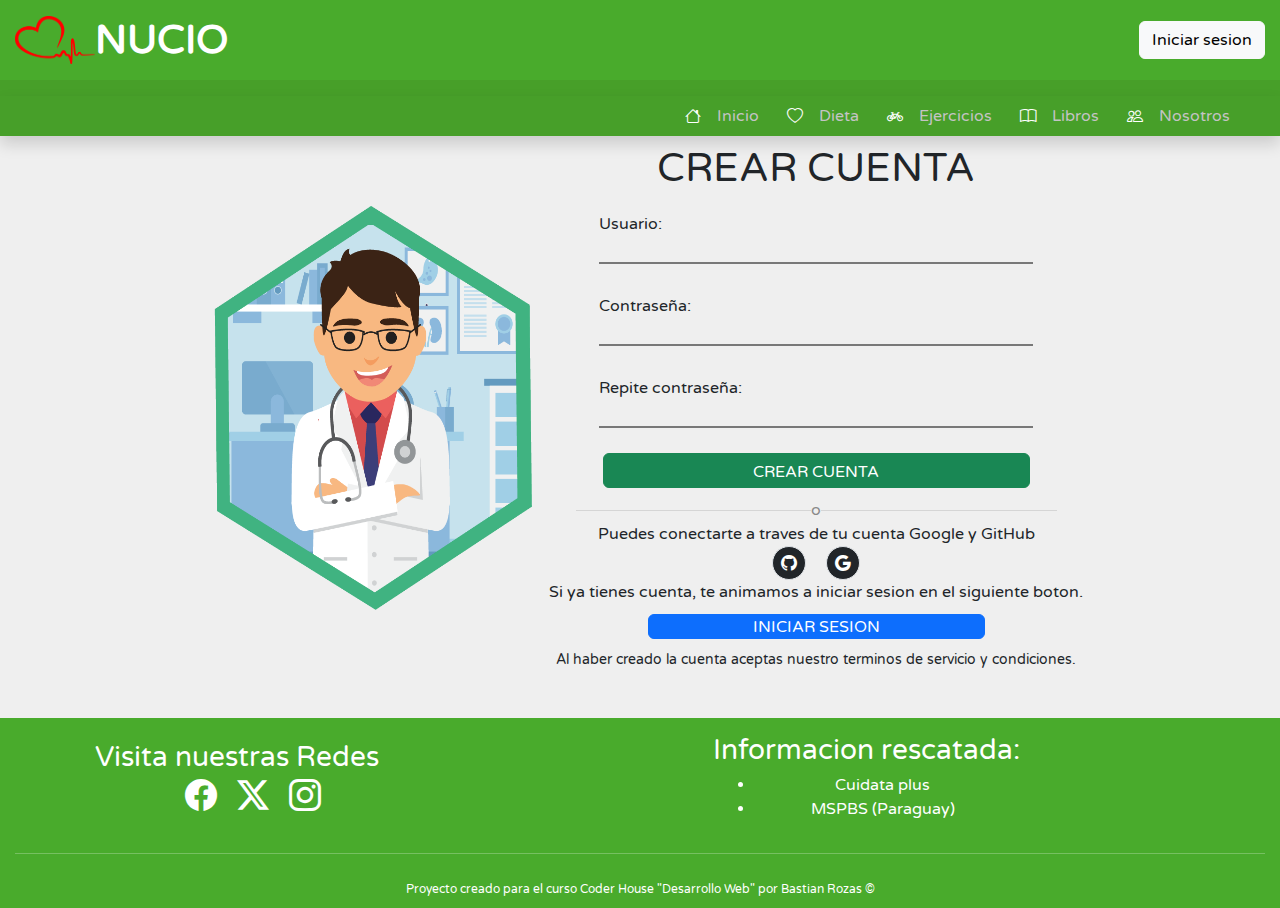
<file: pages/registro.html>
<html lang="en">
<head>
    <meta charset="UTF-8">
    <meta name="viewport"
          content="width=device-width, user-scalable=no, initial-scale=1.0, maximum-scale=1.0, minimum-scale=1.0">
    <meta http-equiv="X-UA-Compatible" content="ie=edge">
    <meta name="Nucio - Crea una sesion" content="Crea una cuenta en Nucio y mejora tu bienestar personal" />
    <link rel="icon" type="image/png" href="../assets/img/logoHeart.png">
    <link rel="stylesheet" href="https://cdnjs.cloudflare.com/ajax/libs/animate.css/4.1.1/animate.min.css"/>
    <link href="https://fonts.googleapis.com/css2?family=Oswald:wght@200..700&family=Varela+Round&display=swap" rel="stylesheet">
    <link href="https://cdn.jsdelivr.net/npm/bootstrap@5.3.3/dist/css/bootstrap.min.css" rel="stylesheet" integrity="sha384-QWTKZyjpPEjISv5WaRU9OFeRpok6YctnYmDr5pNlyT2bRjXh0JMhjY6hW+ALEwIH" crossorigin="anonymous">
    <link rel="stylesheet" href="../style.css">
    <title>Nucio - Registrar cuenta</title>
</head>
<body>
<!--Header-->
<header class="head">
    <div class="headLogo">
        <div class="logo">
            <!--Crear logo de pagina-->
            <img src="../assets/img/logoHeart.png" alt="Logo_Nucio" style="width: 5em; height: 3em">
            <span class="fs-1 fw-bold">NUCIO</span>
        </div>
        <div class="d-none d-md-block" >
            <a href="./iniciar.html" class="btn btn-light">Iniciar sesion</a>
        </div>
    </div>

    <nav class="navbar navbar-expand-md" style="background-color: #479f29">
        <div class="container-fluid">
            <button class="navbar-toggler" type="button" data-bs-toggle="collapse" data-bs-target="#navbarNav"
                    aria-controls="navbarNav" aria-expanded="false" aria-label="Toggle navigation">
                <span class="navbar-toggler-icon"></span>
            </button>
            <div class="collapse navbar-collapse d-md-flex justify-content-md-end position-absolute top-100 start-0 end-0 shadow" id="navbarNav" style="background-color: #479f29">
                <ul class="navbar-nav" type="none">
                    <li class="nav-item d-flex justify-content-start align-items-center">
                        <i class="bi bi-house me-2"></i>
                        <a class="nav-link" aria-current="page" href="../index.html">Inicio</a>
                    </li>
                    <li class="nav-item d-flex justify-content-start align-items-center">
                        <i class="bi bi-heart me-2"></i>
                        <a class="nav-link" href="./dieta.html">Dieta</a>
                    </li>
                    <li class="nav-item d-flex justify-content-start align-items-center">
                        <i class="bi bi-bicycle me-2"></i>
                        <a class="nav-link" href="./ejercicios.html">Ejercicios</a>
                    </li>
                    <li class="nav-item d-flex justify-content-start align-items-center">
                        <i class="bi bi-book me-2"></i>
                        <a class="nav-link" href="./libros.html">Libros</a>
                    </li>
                    <li class="nav-item d-flex justify-content-start align-items-center">
                        <i class="bi bi-people me-2"></i>
                        <a class="nav-link" href="./nosotros.html">Nosotros</a>
                    </li>
                </ul>
                <hr class="mx-3">
                <div class="d-md-none mt-3 text-start">
                    <ul class="navbar-nav" type="none">
                        <li class="nav-item d-flex justify-content-start align-items-center">
                            <i class="bi bi-door-open me-2"></i>
                            <a href="./iniciar.html" class="text-decoration-none text-white d-block mb-2">Iniciar sesión</a>
                        </li>
                        <li class="nav-item d-flex justify-content-start align-items-center">
                            <i class="bi bi-person-add me-2"></i>
                            <a href="./registro.html" class="text-decoration-none text-white d-block mb-2">Crear una cuenta</a>
                        </li>
                    </ul>
                </div>
            </div>
        </div>
    </nav>
</header>

<!--contenido principal-->
<main style="flex: 1" class="my-2 my-md-5 mx-md-5 animate__animated animate__fadeIn">
    <section class=" d-grid d-md-flex justify-content-center align-items-center  flex-md-nowrap">
        <article class="w-auto d-flex justify-content-center">
            <img
                    src="../assets/img/registroNucio.png"
                    alt="Registro_sesion"
                    style="width: 90%; height: 45vh"
            >
        </article>

        <article class="min-w-100 d-grid justify-content-center w-md-25 mt-3 mt-md-0">
            <h1 style="text-align: center">CREAR CUENTA</h1>

            <form action="/submit" method="post">
                <div class="order">
                    <label for="nombre">Usuario:</label>
                    <input type="text" name="nombre" id="nombre">
                </div>

                <div class="order">
                    <label for="password">Contraseña:</label>
                    <input type="password" name="password" id="password">
                </div>

                <div class="order">
                    <label for="confirmPassword">Repite contraseña:</label>
                    <input type="Password" name="confirmPassword" id="confirmPassword">
                </div>

                <div style="display: flex; justify-content: center; align-items: center">
                    <input  type="submit" value="CREAR CUENTA" class="btn btn-success btn-ingreso">
                </div>

            </form>
            <div class="separador">
                <hr style="width: 80%; margin: 0 auto;">
                o
                <hr style="width: 80%; margin: 0 auto;">
            </div>

            <article class="optionLogin">
                <span>Puedes conectarte a traves de tu cuenta Google y GitHub</span>

                <div class="d-flex justify-content-center align-item-center">
                    <ul class="p-0 m-0 d-flex justify-content-center text-align-center" type="none">
                        <li >
                            <a href="https://www.facebook.com/?locale=es_LA" target="_blank" class="d-flex justify-content-center">
                                <i class="bi bi-github bg-dark p-2 border rounded-circle"></i>
                            </a>
                        </li>
                        <li>
                            <a href=https://x.com/?lang=es" target="_blank" class="d-flex justify-content-center">
                                <i class="bi bi-google bg-dark p-2 border rounded-circle"></i>
                            </a>
                        </li>
                    </ul>
                </div>

                <span>Si ya tienes cuenta, te animamos a iniciar sesion en el siguiente boton.</span>

                <div style="display: flex; justify-content: center; align-items: center">
                        <a href="./iniciar.html" class="btn btn-primary btn-crear">INICIAR SESION</a>
                </div>

                <small>Al haber creado la cuenta aceptas nuestro terminos de servicio y condiciones.</small>
            </article>

        </article>
    </section>
</main>

<!--footer-->
<footer class="foot">
    <div class="d-flex flex-md-nowrap flex-md-row flex-column justify-content-center align-items-center mt-3">
        <div class="redes">
            <h3>Visita nuestras Redes</h3>
            <ul class="d-flex justify-content-center" type="none">
                <li>
                    <a href="https://www.facebook.com/?locale=es_LA" target="_blank">
                        <i class="bi bi-facebook fs-2"></i>
                    </a>
                </li>
                <li>
                    <a href=https://x.com/?lang=es" target="_blank">
                        <i class="bi bi-twitter-x fs-2"></i>
                    </a>
                </li>
                <li>
                    <a href="https://www.instagram.com/?hl=es" target="_blank">
                        <i class="bi bi-instagram fs-2"></i>
                    </a>
                </li>
            </ul>
        </div>

        <div class="information">
            <h3>Informacion rescatada:</h3>
            <ul>
                <li><a href="https://cuidateplus.marca.com/alimentacion/dietas/2018/01/02/dieta-saludable-empezar-2018-152233.html" target="_blank">Cuidata plus</a></li>
                <li><a href="https://www.mspbs.gov.py/portal-19759/iquestque-hacer-antes-de-realizar-actividad-fisica.html" target="_blank">MSPBS (Paraguay)</a></li>
            </ul>
        </div>
    </div>

    <hr>

    <span style="display: flex; justify-content: center; padding: 10px; font-size: 12px">
            Proyecto creado para el curso Coder House "Desarrollo Web" por Bastian Rozas ©
        </span>

</footer>

</body>
<script src="https://cdn.jsdelivr.net/npm/bootstrap@5.3.3/dist/js/bootstrap.bundle.min.js" integrity="sha384-YvpcrYf0tY3lHB60NNkmXc5s9fDVZLESaAA55NDzOxhy9GkcIdslK1eN7N6jIeHz" crossorigin="anonymous"></script>
</html>
</file>
<file: style.css>
@import url("https://cdn.jsdelivr.net/npm/bootstrap-icons@1.11.3/font/bootstrap-icons.min.css");
* {
  margin: 0;
  padding: 0;
  box-sizing: border-box;
  font-family: "Varela Round", sans-serif;
}

body, html {
  height: 100%;
  display: flex;
  flex-direction: column;
  background-color: #efefef;
}

li {
  margin: 0 10px;
}

a {
  text-decoration: none;
  color: #ffffff;
}

h1, h2, h3 {
  margin-bottom: 5px;
}

input {
  padding: 1px 10px;
  border: none;
  border-bottom: solid 2px #787878;
  border-radius: 5px 5px 0px 0px;
  background: transparent;
  transition: all 0.5s;
}

input:focus {
  outline: none;
  border: solid 2px #49ab2c;
  border-radius: 50px;
}

.card {
  margin: 10px;
  padding: 7px;
  width: 90%;
  height: 345px;
  border: 2px solid #000000;
  border-radius: 17px;
}
.cardTitle {
  text-align: center;
}
.cardBody {
  text-align: center;
}

.head {
  background-color: #49ab2c;
  color: #ffffff;
}
.headLogo {
  padding: 10px 15px;
  display: flex;
  justify-content: space-between;
  align-items: center;
}
.headLogo .logo {
  display: flex;
  justify-content: center;
  align-items: center;
}
.head .navbar .nav-link {
  color: #c4c4c4;
}
.head .navbar .nav-link:hover {
  color: #ffffff;
}
.head .navbar .nav-link.active {
  color: #ffffff !important;
  border-bottom: 1px solid white;
}
.head .btn-registro-header {
  padding: 4px;
  margin: 10px;
  width: 80%;
  height: 30px;
  background-color: #214780;
  color: #ffffff;
  border-radius: 5px;
}

.foot {
  background-color: #49ab2c;
  color: #ffffff;
  padding: 0px 15px;
}
.foot .redes {
  display: grid;
  flex: auto;
  justify-content: center;
  text-align: center;
  padding-right: 10px;
}
.foot .information {
  display: grid;
  flex: 5;
  justify-content: center;
}

footer {
  background-color: #49ab2c;
  color: #ffffff;
  padding: 0px 15px;
  text-align: center;
  width: 100%;
}

.pagina_1_encontraras {
  width: 9em;
  height: 9em;
  border-radius: 10%;
}

.seccion_2 {
  padding: 10px 70px;
  display: flex;
  flex-direction: row-reverse;
}

.cardSection {
  display: flex;
  justify-content: space-evenly;
}

.libroLink {
  color: #4332cf;
}

.LetterCard {
  margin: 17px;
  padding: 10px 10px;
  display: grid;
  justify-content: center;
  align-items: center;
  border: 2px solid #000000;
  border-radius: 17px;
}

.spaceInicio {
  position: relative;
  display: flex;
  justify-content: center;
  align-items: center;
}

.order {
  padding: 15px 50px;
  display: grid;
}

.optionLogin {
  display: grid;
  justify-content: center;
  text-align: center;
}

.btn-ingreso {
  margin: 10px;
  width: 80%;
  height: 35px;
}

.btn-crear {
  margin: 10px;
  width: 63%;
  height: 25px;
  display: flex;
  justify-content: center;
  align-items: center;
}

.separador {
  margin: auto;
  display: flex;
  align-items: center;
  width: 90%;
  color: #898989;
}

.orderRegister {
  padding: 5px 50px;
  display: grid;
}

@media (max-width: 768px) {
  .animate__animated {
    animation: none !important;
  }
}

/*# sourceMappingURL=style.css.map */
</file>
